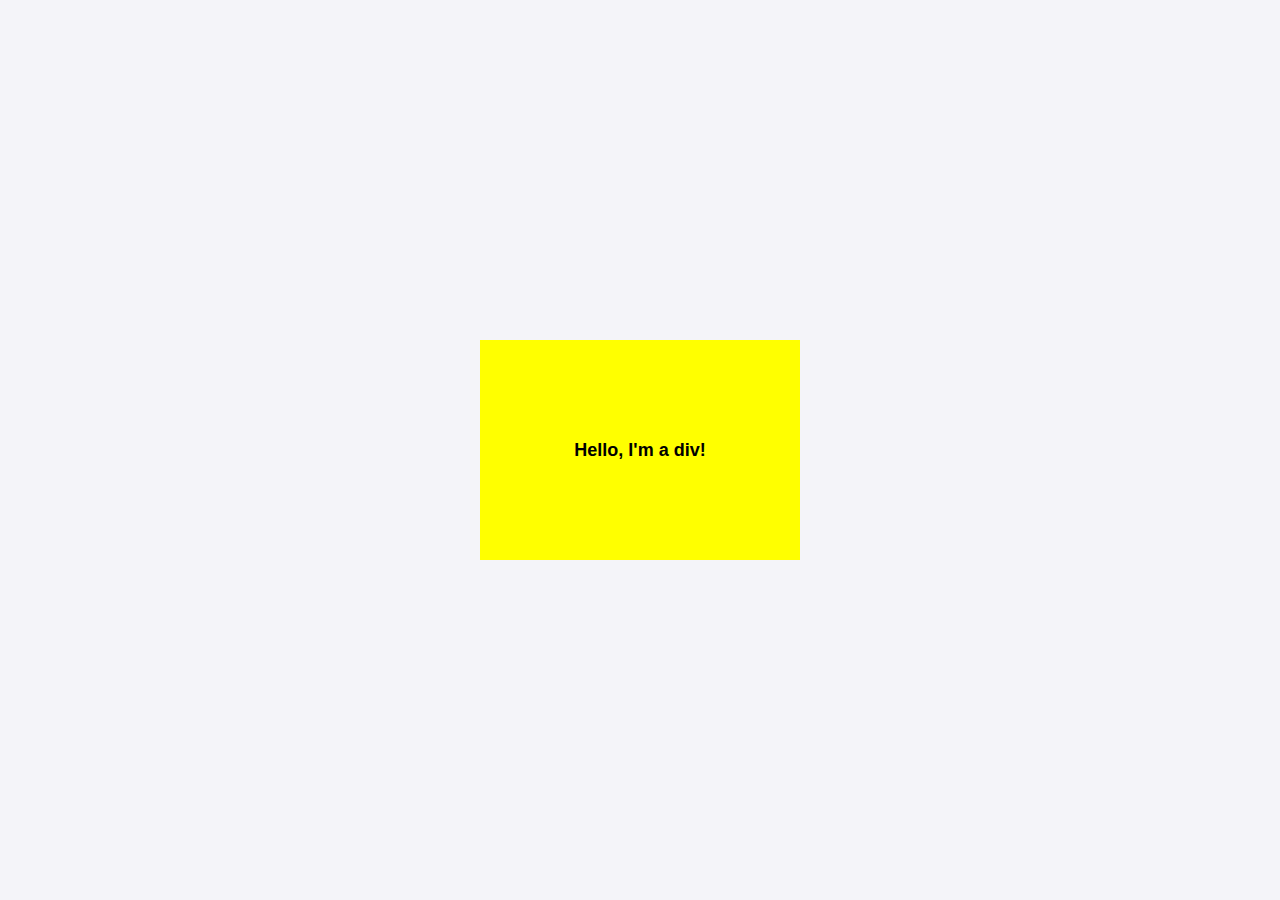
<file: index.html>
<!DOCTYPE html>
<html lang="en">
<head>
    <meta charset="UTF-8">
    <meta name="viewport" content="width=device-width, initial-scale=1.0">
    <title>Modify Div with DOM</title>
    <style>
        body {
            font-family: Arial, sans-serif;
            display: flex;
            justify-content: center;
            align-items: center;
            height: 100vh;
            margin: 0;
            background-color: #f4f4f9;
        }

        #target-div {
            display: flex;
            justify-content: center;
            align-items: center;
            background-color: lightgray;
            height: 100px;
            width: 150px;
            text-align: center;
        }
    </style>
</head>
<body>
    <div id="target-div">Hello, I'm a div!</div>

    <script>
        // Fetch the target div element
        const targetDiv = document.getElementById("target-div");

        // Change background color to yellow
        targetDiv.style.backgroundColor = "yellow";

        // Add margin of 20px
        targetDiv.style.margin = "20px";

        // Add padding of 10px
        targetDiv.style.padding = "10px";

        // Change font size to 18px
        targetDiv.style.fontSize = "18px";

        // Set font weight to bold
        targetDiv.style.fontWeight = "bold";

        // Change height to 200px
        targetDiv.style.height = "200px";

        // Change width to 300px
        targetDiv.style.width = "300px";
    </script>
</body>
</html>
</file>
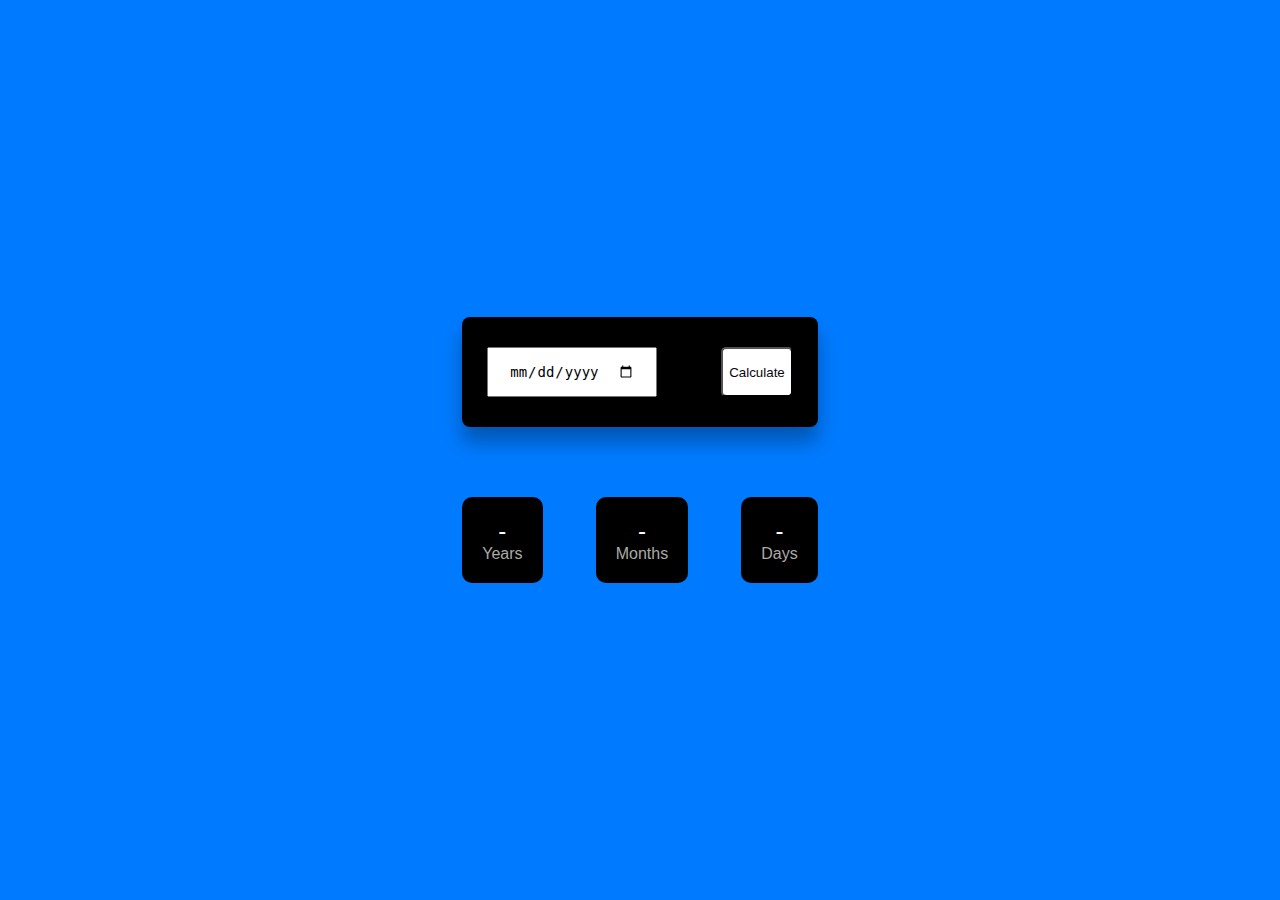
<file: Age Calculator-2/index.html>
<!DOCTYPE html>
<html lang="en">
<head>
  <meta charset="UTF-8">
  <meta name="viewport" content="width=device-width, initial-scale=1.0">
  <title>Age Calculator</title>
  <link rel="stylesheet" href="style.css">
</head>
<body>
  <div class="container">
    <div class="calculator">
      <input type="date" id="dob" placeholder="mm/dd/yyyy">
      <button onclick="calculateAge()">Calculate</button>
    </div>
    <div class="result">
      <div class="box">
        <p id="years">-</p>
        <span>Years</span>
      </div>
      <div class="box">
        <p id="months">-</p>
        <span>Months</span>
      </div>
      <div class="box">
        <p id="days">-</p>
        <span>Days</span>
      </div>
    </div>
  </div>
  <script src="script.js"></script>
</body>
</html>
</file>
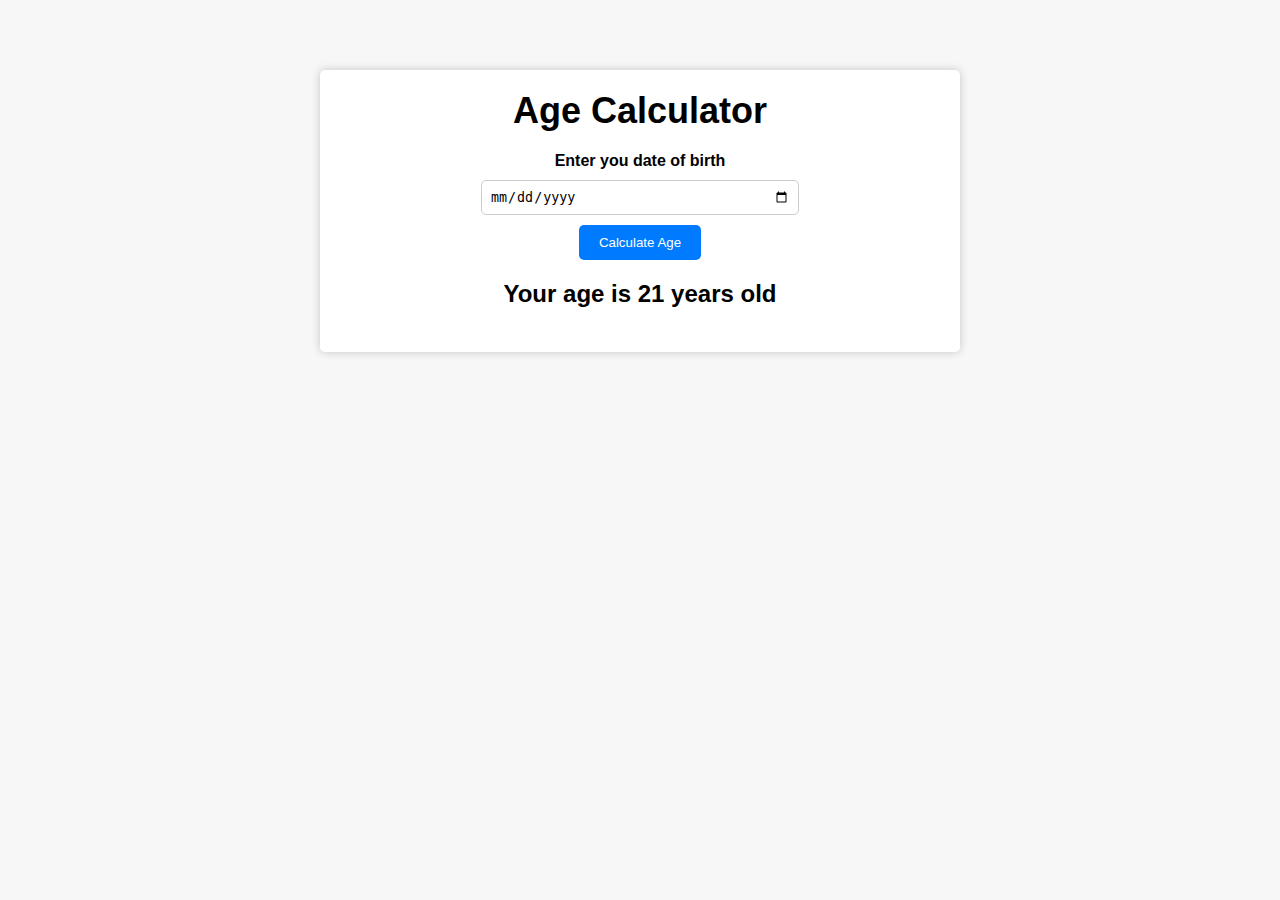
<file: Age Calculator/index.html>
<!DOCTYPE html>
<html lang="en">
<head>
    <meta charset="UTF-8">
    <meta http-equiv="X-UA-Compatible" content="IE=edge">
    <meta name="viewport" content="width=device-width, initial-scale=1.0">
    <title>Age Calculator</title>
    <link rel="stylesheet" href="style.css">
    <script src="index.js" defer></script>
</head>
<body>
    <div class="container">
        <h1>Age Calculator</h1>
        <div class="form">
            <label for="birthday">Enter you date of birth</label>
            <input type="date" id="birthday" name="birthday">
            <button id="btn">Calculate Age</button>
            <p id="result">Your age is 21 years old</p>
        </div>
    </div>

</body>
</html>
</file>
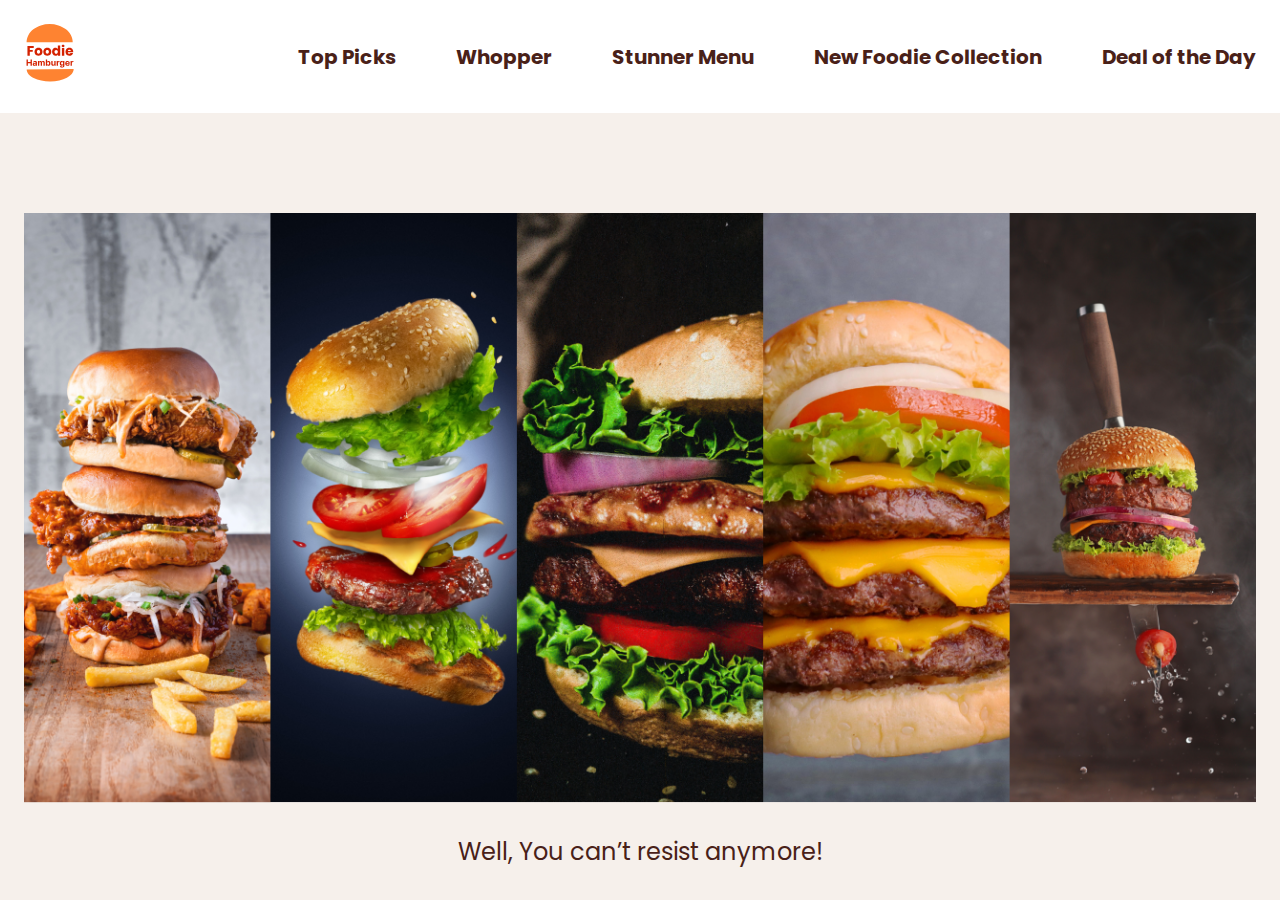
<file: Burger Project/index.html>
<!DOCTYPE html>
<html lang="en">
  <head>
    <meta charset="UTF-8" />
    <meta http-equiv="X-UA-Compatible" content="IE=edge" />
    <meta name="viewport" content="width=device-width, initial-scale=1.0" />
    <title>Foodie Hamburger</title>
    <link
      href="https://fonts.googleapis.com/css?family=Poppins:100,100italic,200,200italic,300,300italic,regular,italic,500,500italic,600,600italic,700,700italic,800,800italic,900,900italic"
      rel="stylesheet"
    />
    <link rel="stylesheet" href="style.css" />
    <script src="index.js" defer></script>
  </head>
  <body>
    <div class="main-content">
      <span id="Bottom-to-top"></span>
      <header >
        <div class="header-content">
          <div class="logo">
            <img src="./images/logo.svg" alt="logo" />
          </div>
          <div class="hamburger-menu-container">
            <div class="hamburger-menu">
              <span class="hamburger-icon">&#9776;</span>
            </div>
          </div>
          <nav>
            <span class="close-icon">&times;</span>
            <a href="#top-picks">Top Picks</a>
            <a href="#whooper">Whopper</a>
            <a href="#stunner-menu">Stunner Menu</a>
            <a href="#new-foodie-collection">New Foodie Collection</a>
            <a href="#deal-of-the-day">Deal of the Day</a>
          </nav>
        </div>
      </header>

      <main>
        <section class="hero-section">
          <div class="img-container">
            <img src="./images/hero-image.png" alt="hero-image" />
          </div>
          <p>Well, You can’t resist anymore!</p>
        </section>
        <section id="top-picks" class="section">
          <h2>Top Picks</h2>
          <div class="img-container">
            <img src="./images/burger-1.png" alt="burger-1" />
          </div>
        </section>
        <section id="whooper" class="section">
          <h2>Whopper</h2>
          <div class="img-container">
            <img src="./images/burger-2.png" alt="burger-2" />
          </div>
        </section>
        <section id="stunner-menu" class="section">
          <h2>Stunner Menu</h2>
          <div class="img-container">
            <img src="./images/burger-3.png" alt="burger-3" />
          </div>
        </section>
        <section id="new-foodie-collection" class="section">
          <h2>New Foodie Collection</h2>
          <div class="img-container">
            <img src="./images/burger-4.png" alt="burger-5" />
          </div>
        </section>
        <section id="deal-of-the-day" class="section">
          <h2>Deal of the Day</h2>
          <div class="img-container">
            <img src="./images/burger-5.png" alt="burger-5" />
          </div>
        </section>
        <footer>
          <h3 class="go-to-top"><a href="#Bottom-to-top">Go to Top </a></h3> 
          <p class="footer-text">Made with ❤️ by Gaurav Sharma</p>
        </footer>
      </main>
    </div>
  </body>
</html>
</file>
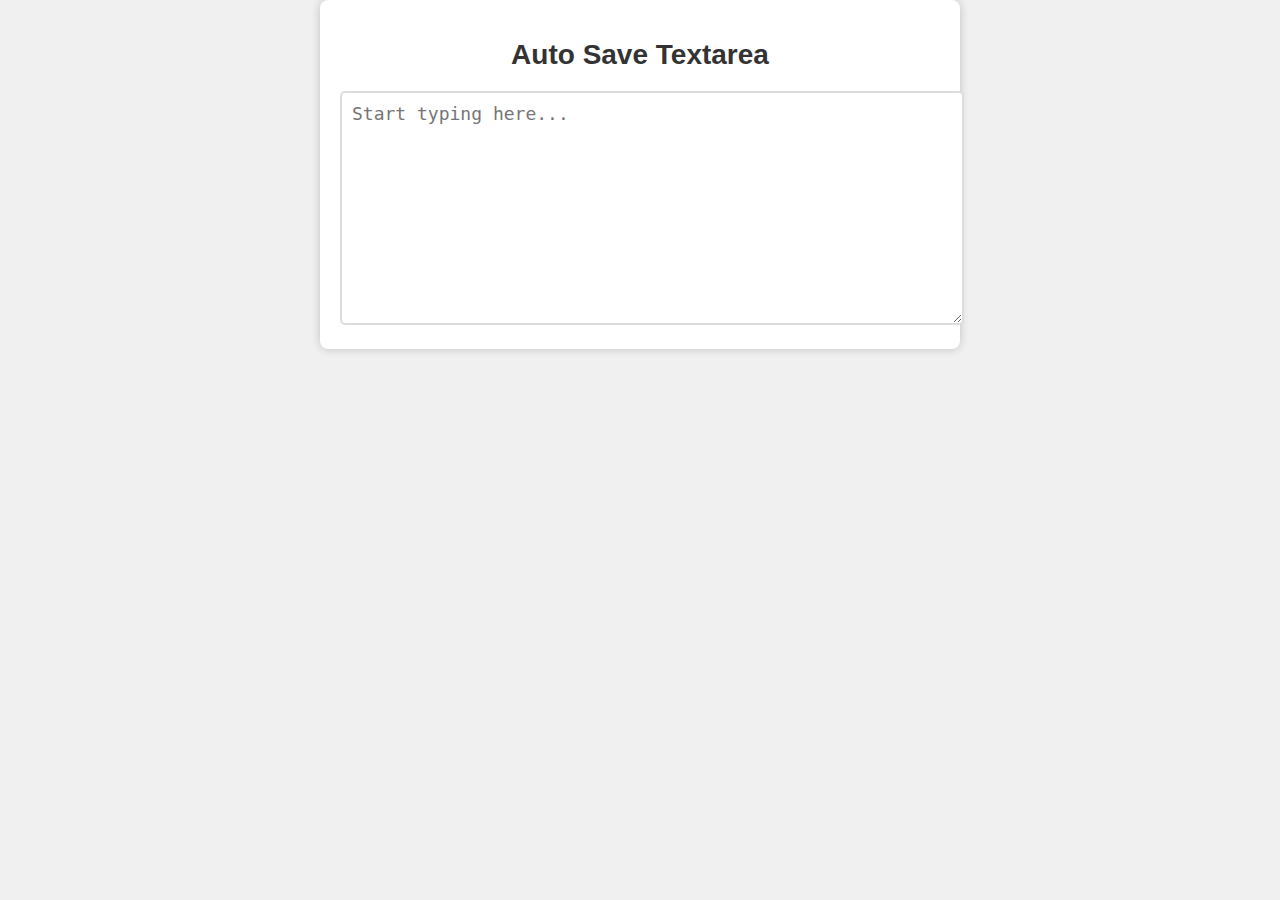
<file: card/index.html>
<!DOCTYPE html>
<html lang="en">
<head>
    <meta charset="UTF-8">
    <meta name="viewport" content="width=device-width, initial-scale=1.0">
    <title>Auto Save Textarea</title>
    <link rel="stylesheet" href="./style.css">
</head>
<body>
    <div class="container">
        <h1>Auto Save Textarea</h1>
        <textarea id="myTextarea" rows="10" cols="50" placeholder="Start typing here..."></textarea>
    </div>
    <script src="script.js"></script>
</body>
</html>
</file>
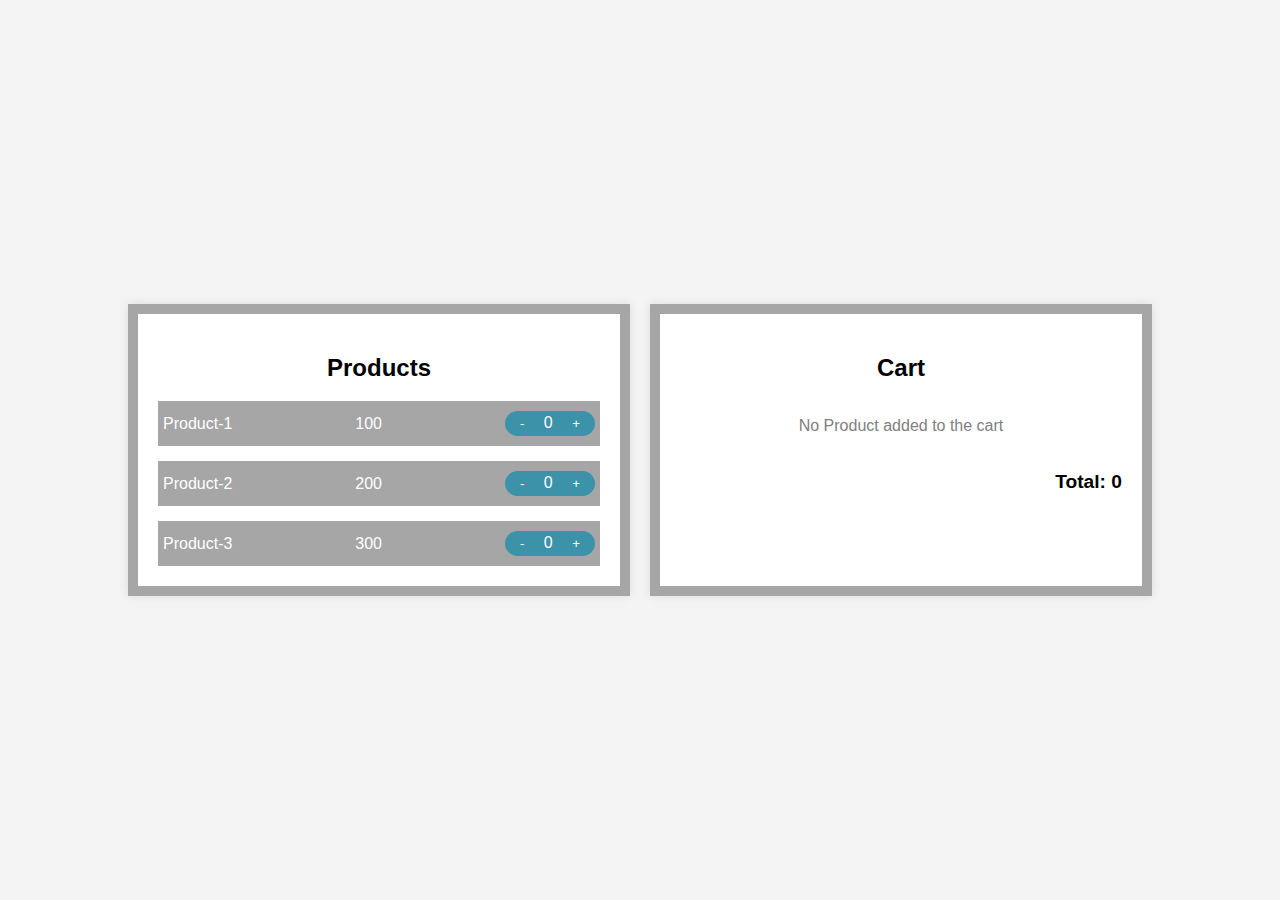
<file: Cart Product/index.html>
<!DOCTYPE html>
<html lang="en">
<head>
  <meta charset="UTF-8">
  <meta name="viewport" content="width=device-width, initial-scale=1.0">
  <title>Shopping Cart</title>
  <link rel="stylesheet" href="style.css">
</head>
<body>
  <div class="container">
    <div class="box" id="product-box">
      <h2>Products</h2>
      <div id="product-list">
        <!-- Products will be dynamically added here -->
      </div>
    </div>
    <div class="box" id="cart-box">
      <h2>Cart</h2>
      <div id="cart-list">
        <p class="empty-cart">No Product added to the cart</p>
      </div>
      <div class="total">Total: 0</div>
    </div>
  </div>
  <script src="script.js"></script>
</body>
</html>
</file>
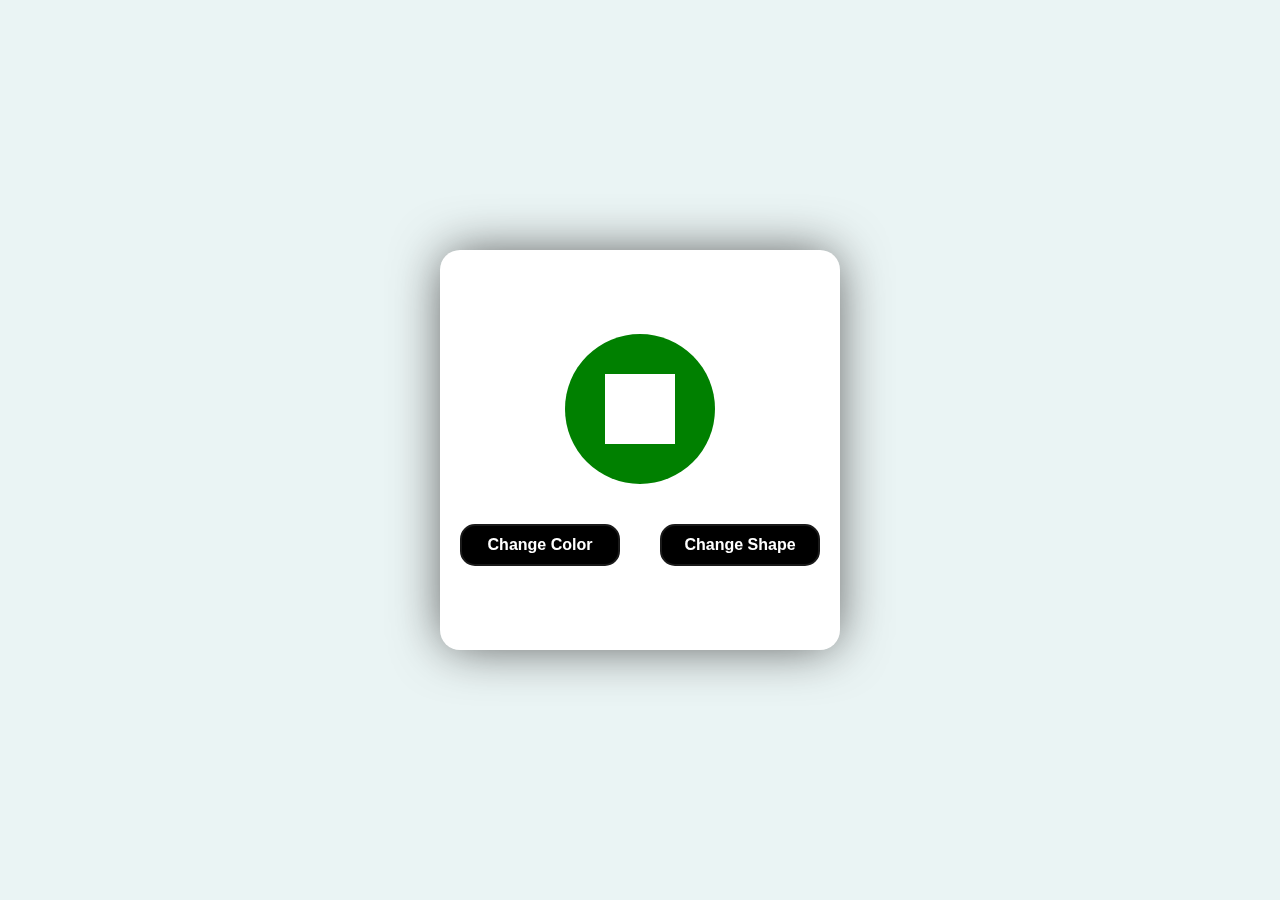
<file: Change Shape And Color/index.html>
<!DOCTYPE html>
<html lang="en">
<head>
    <meta charset="UTF-8">
    <meta name="viewport" content="width=device-width, initial-scale=1.0">
    <link rel="stylesheet" href="./style.css">
    <title>Change Color & Shape</title>
</head>
<body>
    <div class="container">
        <div class="round">
            <div id="square"></div>
        </div>
        <div class="btn">
            <button>Change Color</button>
            <button>Change Shape</button>
        </div>
    </div>

    <script src="./index.js"></script>
</body>
</html>
</file>
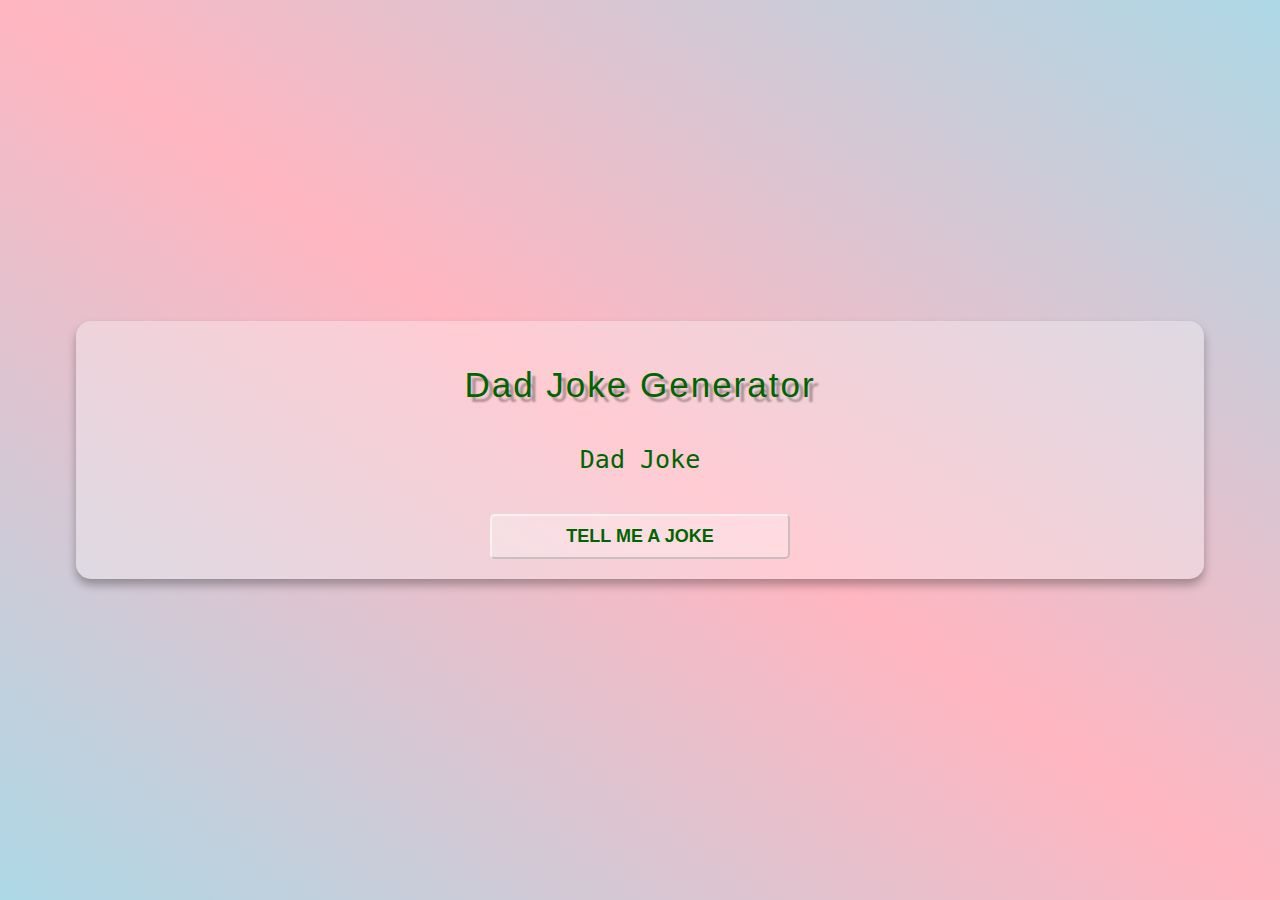
<file: Dad Joke/index.html>
<!DOCTYPE html>
<html lang="en">
<head>
    <meta charset="UTF-8">
    <meta http-equiv="X-UA-Compatible" content="IE=edge">
    <meta name="viewport" content="width=device-width, initial-scale=1.0">
    <title>Dad Jokes Generator</title>
    <link rel="stylesheet" href="style.css">
</head>
<body>
    <div class="container">
        <h1 class="heading">Dad Joke Generator</h1>
        <p class="joke" id="joke">Dad Joke</p>
        <button class="btn" id="btn">Tell me a joke</button>
    </div>
    <script src="index.js"></script>
</body>
</html>
</file>
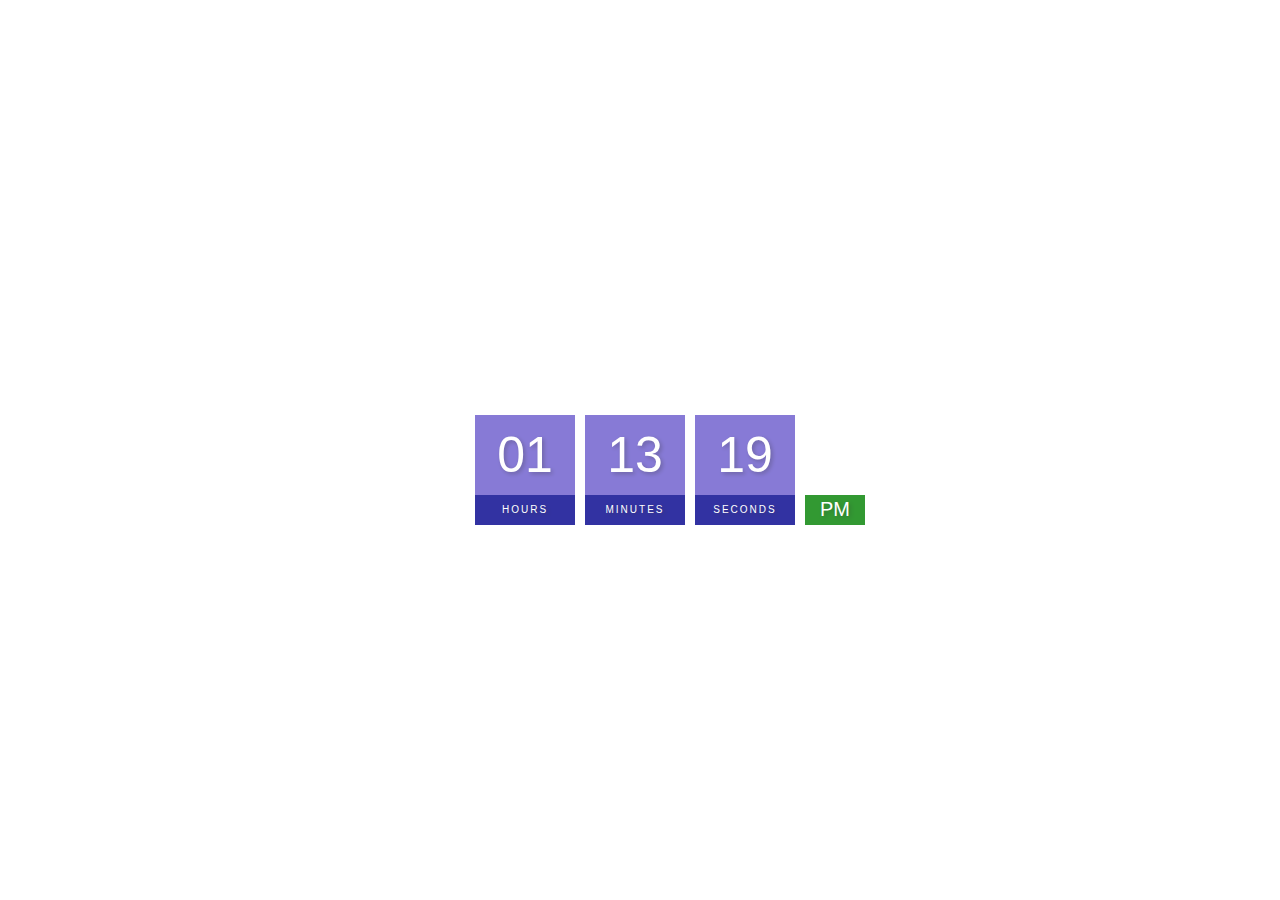
<file: Digital Clock/index.html>
<!DOCTYPE html>
<html lang="en">
  <head>
    <meta charset="UTF-8" />
    <meta http-equiv="X-UA-Compatible" content="IE=edge" />
    <meta name="viewport" content="width=device-width, initial-scale=1.0" />
    <title>Digital Clock</title>
    <link rel="stylesheet" href="style.css" />
  </head>
  <body>
    <h2>Digital Clock</h2>
    <div class="clock">
      <div>
        <span id="hour">00</span>
        <span class="text">Hours</span>
      </div>
      <div>
        <span id="minutes">00</span>
        <span class="text">Minutes</span>
      </div>
      <div>
        <span id="seconds">00</span>
        <span class="text">Seconds</span>
      </div>
      <div>
        <span id="ampm">AM</span>
      </div>
    </div>
    <script src="index.js"></script>
  </body>
</html>
</file>
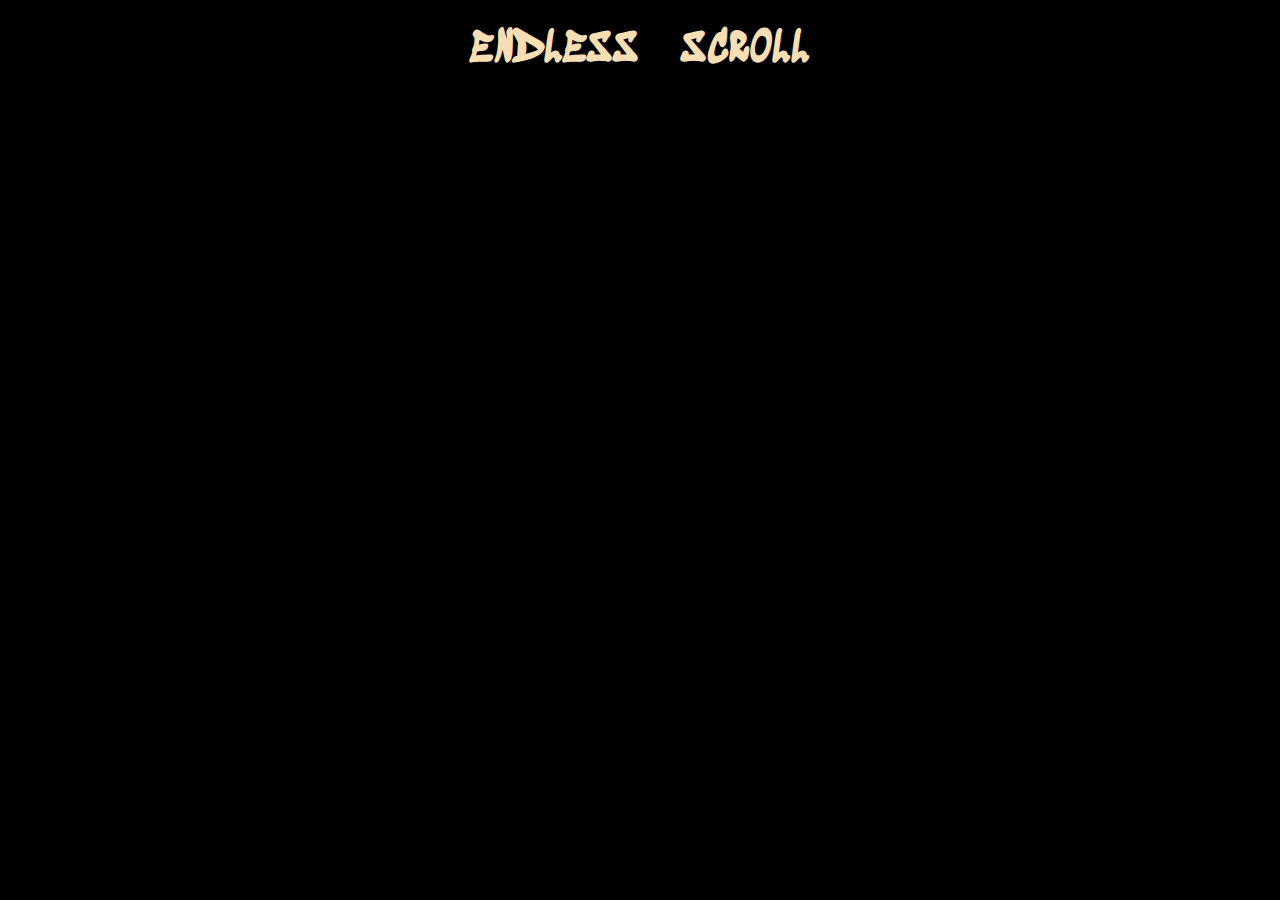
<file: EndLessScore/index.html>
<!DOCTYPE html>
<html lang="en">

<head>
    <meta charset="UTF-8">
    <meta http-equiv="X-UA-Compatible" content="IE=edge">
    <meta name="viewport" content="width=device-width, initial-scale=1.0">
    <title>Endless Scroll</title>
    <link rel="stylesheet" href="style.css">
    <script defer src="script.js"></script>
</head>

<body>
    <!-- title  -->
    <h1>ENDLESS &nbsp; SCROLL</h1>

    <!-- loader  -->
    <div class="loader" id="loader" >
        <img src="Spinner-1s-200px.svg" alt="laoding">
    </div>
    <!-- image container -->
    <div class="img-container" id="img-container">
    </div>
    <!-- for loader  -->
    <script>
        window.onload=function()
        {
        document.getElementById('loader').style.display='none'
    }
    </script>
</body>

</html>
</file>
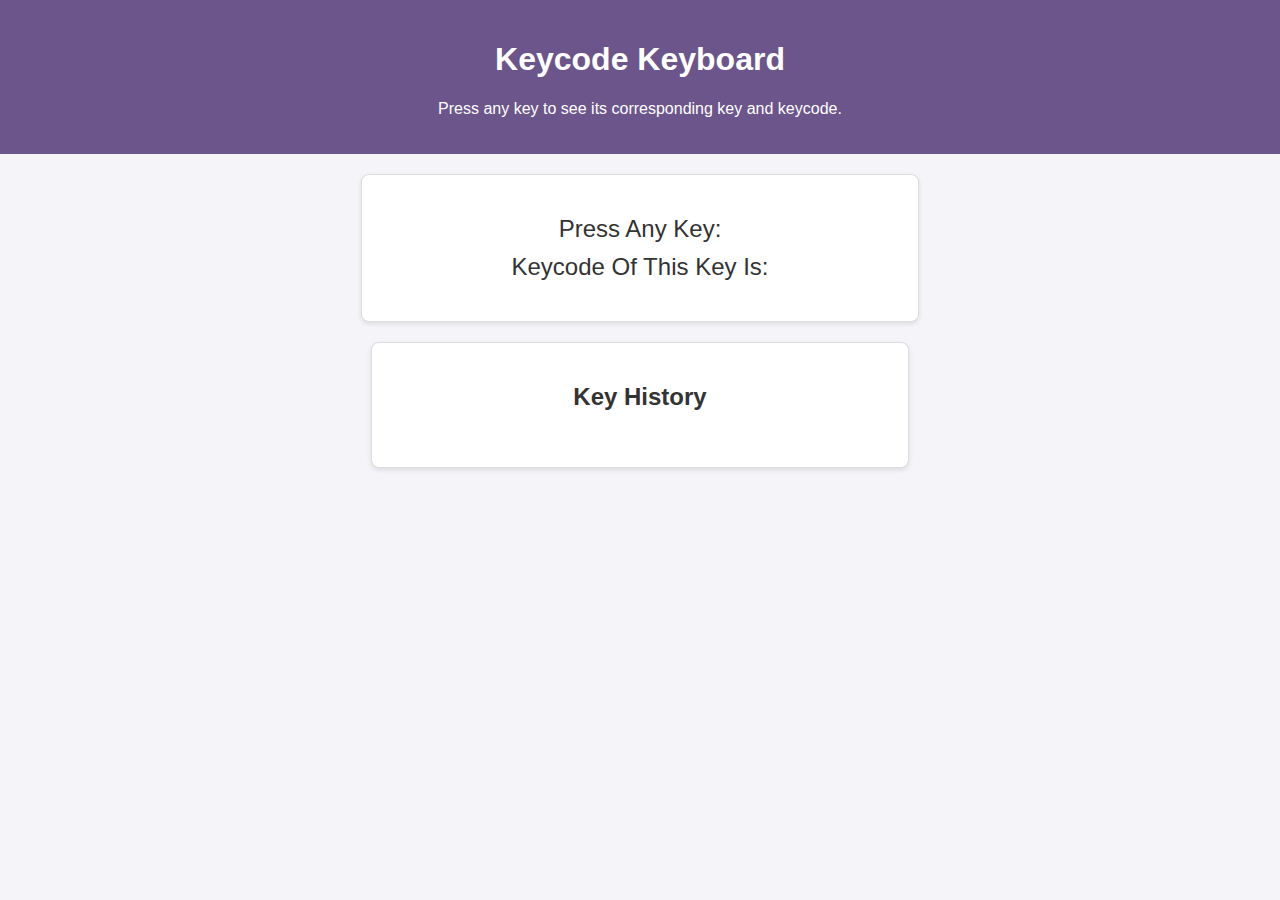
<file: KeyCode KeyBord/index.html>
<!DOCTYPE html>
<html lang="en">
<head>
    <meta charset="UTF-8">
    <meta name="viewport" content="width=device-width, initial-scale=1.0">
    <title>Document</title>

    <link rel="stylesheet" href="style.css">
   
</head>
<body>
    
    <header>
        <h1>Keycode Keyboard</h1>
        <p>Press any key to see its corresponding key and keycode.</p>
      </header>
      <main>
        <div class="display">
          <div class="key"> Press Any Key: <span id="key"></span></div>
          <div class="keycode">Keycode Of This Key Is: <span id="keycode"></span></div>
        </div>
        <div class="history">
          <h2>Key History</h2>
          <ul id="history-list"></ul>
        </div>
      </main>
      <script src="index.js"></script>
</body>
</html>
</file>
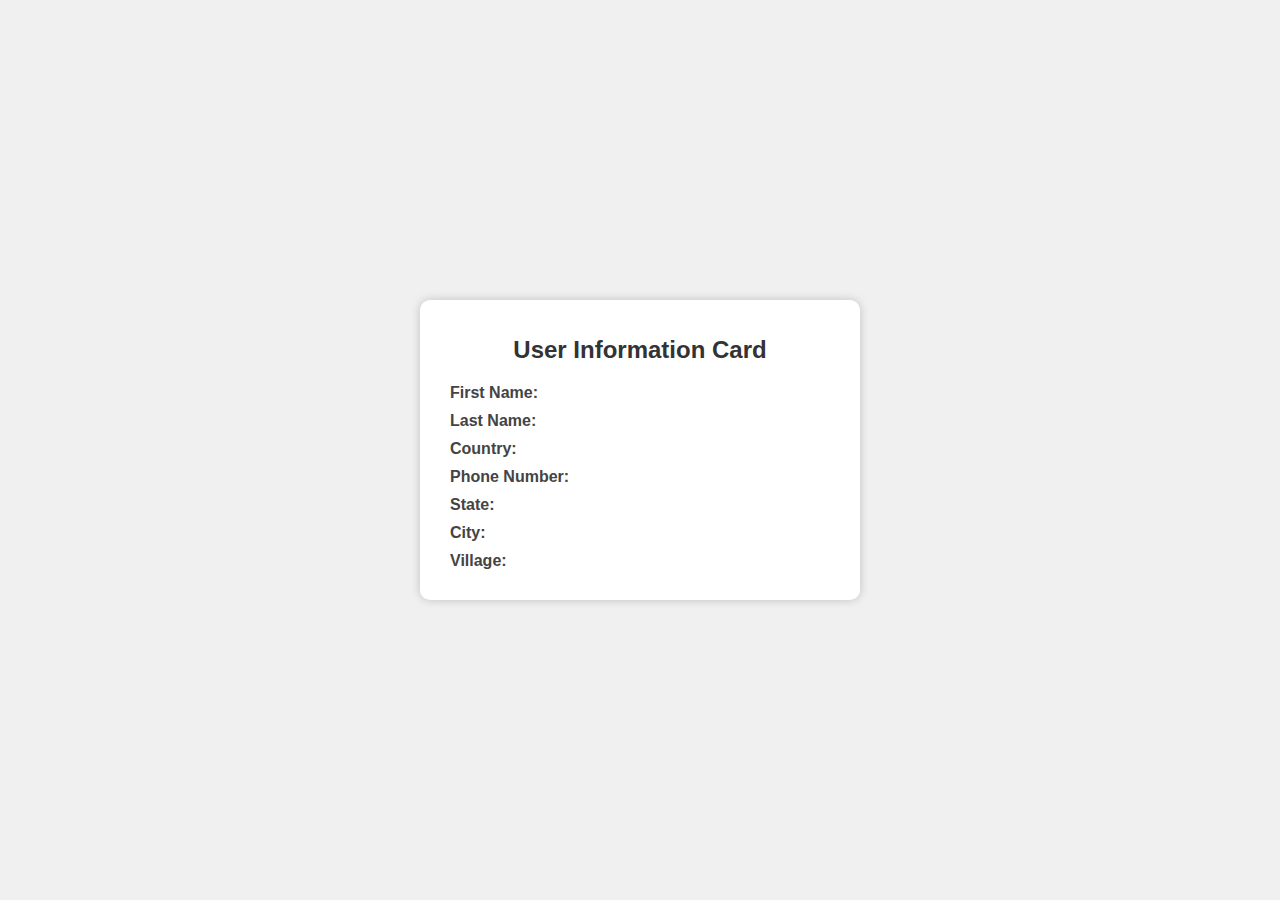
<file: local storage/index.html>
<!DOCTYPE html>
<html lang="en">
<head>
    <meta charset="UTF-8">
    <meta name="viewport" content="width=device-width, initial-scale=1.0">
    <link rel="stylesheet" href="style.css">
    <title>User Information Card</title>
</head>
<body>
    <div class="container">
        <div id="info-card">
            <h1>User Information Card</h1>
            <div id="user-info">
                <div class="field">
                    <span class="label">First Name:</span>
                    <span id="first-name"></span>
                </div>
                <div class="field">
                    <span class="label">Last Name:</span>
                    <span id="last-name"></span>
                </div>
                <div class="field">
                    <span class="label">Country:</span>
                    <span id="country"></span>
                </div>
                <div class="field">
                    <span class="label">Phone Number:</span>
                    <span id="phone-number"></span>
                </div>
                <div class="field">
                    <span class="label">State:</span>
                    <span id="state"></span>
                </div>
                <div class="field">
                    <span class="label">City:</span>
                    <span id="city"></span>
                </div>
                <div class="field">
                    <span class="label">Village:</span>
                    <span id="village"></span>
                </div>
            </div>
        </div>
    </div>

    <script src="script.js"></script>
</body>
</html>
</file>
<file: Age Calculator-2/style.css>
body {
    font-family: Arial, sans-serif;
    margin: 0;
    padding: 0;
    display: flex;
    justify-content: center;
    align-items: center;
    height: 100vh;
    background-color: #007bff;
    color: #fff;
  }
  
  .container {
    text-align: center;
  
      
  }
  
  .calculator {
    display: inline-flex;
    background: #000;
    padding: 30px 25px;
    border-radius: 8px;
    gap: 64px;
    border-radius: 8px;
      box-shadow: 0 15px 20px rgba(0, 0, 0, 0.3);
      margin-bottom: 50px
      
  }
  
  input[type="date"] {
    width: 60%;
    padding: 0 20px;
    font-size: 14px;
  }
  
  
  button {
    height: 50px;
    background-color: #ffffff;
    color: #080808;
    font-weight: 500;
    border-radius: 5px;
    cursor: pointer;
  }
  
  .result {
    margin-top: 20px;
    display: flex;
    justify-content: space-between;
    gap: 20px;
  }
  
  .box {
    background: #000;
    padding: 20px;
    border-radius: 10px;
    text-align: center;
  }
  
  .box p {
    font-size: 24px;
    margin: 0;
  }
  
  .box span {
    font-size: 16px;
    color: #aaa;
  }
</file>
<file: Age Calculator/style.css>
body {
    margin: 0;
    padding: 20px;
    font-family: "Montserrat", sans-serif;
    background-color: #f7f7f7;
  }
  
  .container {
    background-color: white;
    box-shadow: 0 0 10px rgba(0, 0, 0, 0.2);
    padding: 20px;
    max-width: 600px;
    margin: 0 auto;
    border-radius: 5px;
    margin-top: 50px;
  }
  
  h1 {
    font-size: 36px;
    text-align: center;
    margin-top: 0;
    margin-bottom: 20px;
  }
  
  .form {
    display: flex;
    flex-direction: column;
    align-items: center;
  }
  
  label {
    font-weight: bold;
    margin-bottom: 10px;
  }
  
  input {
    padding: 8px;
    border: 1px solid #ccc;
    border-radius: 5px;
    width: 100%;
    max-width: 300px;
  }
  
  button {
    background-color: #007bff;
    color: white;
    border: none;
    padding: 10px 20px;
    border-radius: 5px;
    margin-top: 10px;
    cursor: pointer;
    transition: background-color 0.3s ease;
  }
  
  button:hover {
    background-color: #0062cc;
  }
  
  #result {
    margin-top: 20px;
    font-size: 24px;
    font-weight: bold;
  }
</file>
<file: Burger Project/style.css>
* {
    box-sizing: border-box;
  }
  
  body {
    margin: 0;
    background-color: #f6f0eb;
    font-family: 'Poppins', sans-serif;
  }
  
  .main-content {
    overflow-x: hidden;
    height: 100vh;
    scroll-behavior: smooth;
  }
  
  a {
    text-decoration-line: none;
    color: inherit;
  }
  
  header {
    background-color: #fff;
    padding: 24px;
  }
  
  .header-content {
    max-width: 1290px;
    display: flex;
    align-items: center;
    justify-content: space-between;
    margin: 0 auto;
  }
  
  nav {
    display: flex;
    /* gap: 60px; */
  }
  
  nav a {
    font-weight: 700;
    font-size: 20px;
    color: #492118;
  }
  
  nav a + a {
    margin-left: 60px;
  }
  
  .logo {
    width: 50px;
  }
  
  img {
    width: 100%;
  }
  
  main {
    padding: 0 24px;
  }
  
  .hero-section {
    margin-top: 100px;
  }
  
  .img-container {
    max-width: 1290px;
    margin: 0 auto;
  }
  
  .hero-section p {
    color: #492118;
    text-align: center;
    font-size: 24px;
  }
  
  .section {
    margin-top: 120px;
  }
  .section .img-container {
    max-width: 960px;
  }
  
  .section h2 {
    font-weight: 700;
    font-size: 48px;
    color: #492118;
    text-align: center;
  }
  
  .go-to-top {
    text-align: right;
    max-width: 960px;
    margin: 0 auto;
    font-size: 32px;
    margin-top: 80px;
  }
  
  .go-to-top a {
    text-decoration-line: underline;
  }
  
  .footer-text {
    text-align: center;
    color: #858585;
    font-size: 24px;
    margin-top: 64px;
  }
  
  .close-icon {
    position: absolute;
    top: 8px;
    right: 12px;
    cursor: pointer;
    display: none;
  }
  
  .hamburger-menu-container {
    overflow: hidden;
    position: relative;
    width: 40px;
    height: 40px;
    display: none;
  }
  
  .hamburger-menu {
    width: 100px;
    height: 100px;
    border-radius: 50%;
    position: absolute;
    top: -64px;
    right: -58px;
    background-color: white;
    cursor: pointer;
  }
  
  .hamburger-icon {
    font-size: 16px;
    position: absolute;
    bottom: 10px;
    left: 20px;
  }
  
  @media (max-width: 1200px) {
    nav a {
      font-size: 16px;
    }
  
    nav a + a {
      margin-left: 48px;
    }
  
    header {
      padding: 16px 24px;
    }
  }
  
  @media (max-width: 960px) {
    nav a {
      font-size: 12px;
    }
  
    nav a + a {
      margin-left: 32px;
    }
  
    .hero-section {
      margin-top: 32px;
    }
  
    .section {
      margin-top: 42px;
    }
  
    .hero-section p {
      font-size: 10px;
    }
  
    .section h2 {
      font-size: 14px;
    }
  }
  .go-to-top {
    cursor: pointer;
  }
  
  @media (max-width: 768px) {
    header {
      background-color: #f6f0ebb7;
      backdrop-filter: blur(8px);
      position: sticky;
      top: 0;
      padding: 8px 24px;
    }
  
    .header-content {
      min-height: 40px;
    }
  
    nav {
      position: absolute;
      background: rgba(255, 255, 255, 0.9);
      flex-direction: column;
      padding: 24px;
      right: -200px;
      top: 16px;
      transition: right 0.25s ease-in-out;
      /* display: none; */
    }
  
    nav a + a {
      margin: 0;
      margin-top: 16px;
    }
  
    .close-icon,
    .hamburger-menu-container {
      display: block;
    }
  
    .menu-open nav {
      /* display: flex; */
      right: 24px;
    }
    .menu-open .hamburger-menu-container {
      display: none;
    }
  
    .go-to-top {
      font-size: 12px;
      margin-top: 40px;
      cursor: pointer;
    }
  
    .footer-text {
      font-size: 10px;
      margin-top: 32px;
    }
  
    .logo {
      width: 30px;
    }
  }
</file>
<file: card/style.css>
body {
    font-family: 'Segoe UI', Tahoma, Geneva, Verdana, sans-serif;
    background-color: #f0f0f0;
    margin: 0;
    padding: 0;
}

.container {
    max-width: 600px;
    margin: 0 auto;
    padding: 20px;
    background-color: #fff;
    border-radius: 8px;
    box-shadow: 0px 0px 10px rgba(0, 0, 0, 0.2);
    text-align: center;
}

h1 {
    color: #333;
    font-size: 28px;
    margin-bottom: 20px;
}

textarea {
    width: 100%;
    padding: 10px;
    font-size: 18px;
    border: 2px solid #ddd;
    border-radius: 5px;
    resize: vertical;
    min-height: 200px;
}

textarea:focus {
    border-color: #007bff;
    box-shadow: 0px 0px 5px rgba(0, 123, 255, 0.5);
}
</file>
<file: Cart Product/style.css>
body {
    font-family: Arial, sans-serif;
    margin: 0;
    padding: 0;
    display: flex;
    justify-content: center;
    align-items: center;
    height: 100vh;
    background-color: #f4f4f4;
  }
  
  .container {
    display: flex;
    width: 80%;
    gap: 20px;
  }
  
  .box {
    flex: 1;
    color: white;
    background: white;
    padding: 20px;
    box-shadow: 0 0 10px rgba(0, 0, 0, 0.1);
    border: 10px solid #a6a6a6;
  }
  
  #product-list, #cart-list {
    display: flex;
    flex-direction: column;
    gap: 15px;
  }
  
  .product, .cart-item {
    display: flex;
    justify-content: space-between;
    align-items: center;
    padding: 10px 5px;
    background-color: #a6a6a6;

  }
  
  .product button, .cart-item button {
    padding: 5px 10px;
    margin: 0 5px;
    border: none;
    /* background-color: #007bff;  */
    background: transparent;
    color: white;
    border-radius: 4px;
    cursor: pointer;
  }
  
  .product button:hover, .cart-item button:hover {
    /* background-color: #0056b3; */
    background: transparent;
  }
  
  .total {
    margin-top: 20px;
    color: black;
    font-size: 1.2em;
    font-weight: bold;
    float: right;
  }
  
  .empty-cart {
    text-align: center;
    font-size: 1em;
    color: gray;
  }
  
  div#product-box h2 , div#cart-box h2 {
   color: black;
    display: flex;
    justify-content: center;
}
.btn-container {
    background: #3b92a9;
    border-radius: 20px;
}
</file>
<file: Change Shape And Color/style.css>
*{
  margin: 0;
  padding: 0;
  box-sizing: border-box;
}
body{
  width: 100%;
  height: 100vh;
  display: flex;
  justify-content: center;
  align-items: center;
  background-color: rgb(234,244,244);
}
.round{
  width: 150px;
  height: 150px;
  background-color: green;
  border-radius: 50%;
  display: flex;
  justify-content: center;
  align-items: center;
}
.container{
  /* border: 2px solid green; */
  width: 400px;
  height: 400px;
  box-shadow: 0px 0px 51px -5px rgba(77,77,77,1);
  display: flex;
  justify-content: center;
  align-items: center;
  flex-direction: column;
  gap: 40px;
  border-radius: 20px;
  background-color: white;
}
#square{
  width: 70px;
  height: 70px;
  background-color: white;
}
#round{
  width: 70px;
  height: 70px;
  border-radius: 50%;
  background-color: white;
}
#diamond{
  width: 70px;
  height: 70px;
  background-color: white;
  clip-path: polygon(50% 0%, 100% 50%, 50% 100%, 0% 50%);
}
#triangle{
  width: 70px;
  height: 70px;
  background-color: white;
  clip-path: polygon(50% 0%, 0% 100%, 100% 100%);
}
#arrow{
  width: 70px;
  height: 70px;
  background-color: white;
  clip-path: polygon(40% 0%, 40% 20%, 100% 20%, 100% 80%, 40% 80%, 40% 100%, 0% 50%);
}
#frame{
  width: 70px;
  height: 70px;
  background-color: white;
  clip-path: polygon(0% 0%, 0% 100%, 25% 100%, 25% 25%, 75% 25%, 75% 75%, 25% 75%, 25% 100%, 100% 100%, 100% 0%); 
}
#star{
  width: 70px;
  height: 70px;
  background-color: white;
  clip-path: polygon(50% 0%, 61% 35%, 98% 35%, 68% 57%, 79% 91%, 50% 70%, 21% 91%, 32% 57%, 2% 35%, 39% 35%);
}
#cross{
  width: 70px;
  height: 70px;
  background-color: white;
  clip-path: polygon(20% 0%, 0% 20%, 30% 50%, 0% 80%, 20% 100%, 50% 70%, 80% 100%, 100% 80%, 70% 50%, 100% 20%, 80% 0%, 50% 30%);
}
#left-point{
  width: 70px;
  height: 70px;
  background-color: white;
  clip-path: polygon(25% 0%, 100% 1%, 100% 100%, 25% 100%, 0% 50%);
}
#right-point{
  width: 70px;
  height: 70px;
  background-color: white;
  clip-path: polygon(0% 0%, 75% 0%, 100% 50%, 75% 100%, 0% 100%);
}
#parallal{
  width: 70px;
  height: 70px;
  background-color: white;
  clip-path: polygon(25% 0%, 100% 0%, 75% 100%, 0% 100%);
}
#cheg{
  width: 70px;
  height: 70px;
  background-color: white;
  clip-path: polygon(75% 0%, 100% 50%, 75% 100%, 0% 100%, 25% 50%, 0% 0%);
}

button {
appearance: none;
background-color: #000000;
border: 2px solid #1A1A1A;
border-radius: 15px;
box-sizing: border-box;
color: #FFFFFF;
cursor: pointer;
display: inline-block;
font-family: Roobert,-apple-system,BlinkMacSystemFont,"Segoe UI",Helvetica,Arial,sans-serif,"Apple Color Emoji","Segoe UI Emoji","Segoe UI Symbol";
font-size: 16px;
font-weight: 600;
  padding: 10px;
text-align: center;
text-decoration: none;
transition: all 300ms cubic-bezier(.23, 1, 0.32, 1);
user-select: none;
-webkit-user-select: none;
touch-action: manipulation;
width: 40%;
will-change: transform;
}

button:disabled {
pointer-events: none;
}

button:hover {
box-shadow: rgba(0, 0, 0, 0.25) 0 8px 15px;
transform: translateY(-2px);
}

button:active {
box-shadow: none;
transform: translateY(0);
}
.btn{
  width: 100%;
  display: flex;
  justify-content: space-around;
  flex-wrap: wrap;
}
</file>
<file: Dad Joke/style.css>
body{
    margin: 0;
    background: linear-gradient(to left bottom, lightblue, lightpink, lightblue);
    min-height: 100vh;
    display: flex;
    justify-content: center;
    align-items: center;
    font-family: monospace;
}

.container{
    background-color: rgba(255,255,255,.3);
    padding: 20px;
    box-shadow: 0 6px 10px rgba(0,0,0,.3);
    border-radius: 15px;
    width: 85%;
    text-align: center;
    color: darkgreen;
}

.heading{
    font-size: 35px;
    font-weight: 200;
    font-family: Impact, Haettenschweiler, 'Arial Narrow Bold', sans-serif;
    text-shadow: 5px 5px 2px rgba(0,0,0,.3);
    letter-spacing: 2px;
}

.joke{
    font-size: 25px;
    font-weight: 500;
    margin: 40px
}

.btn{
    font-size: 18px;
    font-weight: 700;
    border-radius: 5px;
    cursor: pointer;
    padding: 10px;
    background-color: rgba(255,255,255,.3);
    border-color: rgba(255,255,255,.6);
    text-transform: uppercase;
    width: 300px;
    color: darkgreen;
}

.btn:hover{
    background-color: rgba(255,255,255,.5);
    box-shadow: 0 4px 4px rgba(0,0,0,.3);
    transition: all 300ms ease;
}
</file>
<file: Digital Clock/style.css>
body {
    margin: 0;
    font-family: sans-serif;
    display: flex;
    flex-direction: column;
    align-items: center;
    height: 100vh;
    justify-content: center;
    background: url("https://images.unsplash.com/photo-1499002238440-d264edd596ec?ixlib=rb-1.2.1&ixid=MnwxMjA3fDB8MHxwaG90by1wYWdlfHx8fGVufDB8fHx8&auto=format&fit=crop&w=1470&q=80");
    background-size: cover;
    overflow: hidden;
  }
  
  h2 {
    text-transform: uppercase;
    letter-spacing: 4px;
    font-size: 14px;
    text-align: center;
    color: white;
  }
  
  .clock {
    display: flex;
  }
  
  .clock div {
    margin: 5px;
    position: relative;
  }
  
  .clock span {
    width: 100px;
    height: 80px;
    background: slateblue;
    opacity: 0.8;
    color: white;
    display: flex;
    justify-content: center;
    align-items: center;
    font-size: 50px;
    text-shadow: 2px 2px 4px rgba(0, 0, 0, 0.3);
  }
  
  .clock .text {
    height: 30px;
    font-size: 10px;
    text-transform: uppercase;
    letter-spacing: 2px;
    background: darkblue;
    opacity: 0.8;
  }
  
  .clock #ampm {
    bottom: 0;
    position: absolute;
    width: 60px;
    height: 30px;
    font-size: 20px;
    background: green;
  }
</file>
<file: EndLessScore/style.css>
@import url('https://fonts.googleapis.com/css2?family=Dosis:wght@300&family=Sedgwick+Ave+Display&display=swap');

html {
    box-sizing: border-box;
}

body {
    margin: 0;
    font-family: 'Sedgwick Ave Display', cursive;
    background-color: whitesmoke;
}

h1 {
    text-align: center;
    margin-top: 25px;
    margin-bottom: 45px;
    font-size: 40px;
    letter-spacing: 1px;
    /* reflection */
    /* -webkit-box-reflect: below 0px linear-gradient(to bottom,rgba(0,0,0,0.0),rgba(0,0,0,0.4)); */
}

.loader {
    position: fixed;
    inset: 0;
    background: rgba(255, 255, 255, 0.8);
}

.loader img {
    position: fixed;
    top: 40%;
    left: 45%;
}

.img-container {
    margin: 10px 30%;
}

.img-container img {
    width: 100%;
    margin-top: 5px;
    border-right: 2px solid darkblue;
    border-left: 2px solid #FF2201;
}

/* media query */

@media screen and (max-width:600px) {
    h1 {
        font-size: 20px;
    }
    .img-container {
        margin: 10px;
    }
}
body {
    background: black;
    color: wheat;
}
</file>
<file: KeyCode KeyBord/style.css>
body {
    font-family: Arial, sans-serif;
    margin: 0;
    padding: 0;
    text-align: center;
    background-color: #f4f4f9;
    color: #333;
  }
  
  header {
    padding: 20px;
    background: #6b558a;
    color: white;
    /* width: 7rem;
    justify-content: center;
    align-items: center;
    align-content: center;
  } */

  }
  
  main {
    margin: 20px;
  }
  
  .display {
    margin: 20px auto;
    padding: 30px;
    background: #fff;
    border: 1px solid #ddd;
    border-radius: 8px;
    width: 40%;
    box-shadow: 0 2px 5px rgba(0, 0, 0, 0.1);
  }
  
  .display .key, .display .keycode {
    font-size: 1.5rem;
    margin: 10px 0;
  }
  
  .history {
    margin: 20px auto;
    padding: 20px;
    background: #fff;
    border: 1px solid #ddd;
    border-radius: 8px;
    width: 40%;
    box-shadow: 0 2px 5px rgba(0, 0, 0, 0.1);
  }
  
  .history ul {
    list-style: none;
    padding: 0;
    max-height: 200px;
    overflow-y: auto;
  }
  
  .history ul li {
    padding: 5px;
    border-bottom: 1px solid #ddd;
  }
</file>
<file: local storage/style.css>
body {
    font-family: Arial, sans-serif;
    background-color: #f0f0f0;
    margin: 0;
    padding: 0;
    display: flex;
    justify-content: center;
    align-items: center;
    height: 100vh;
}

.container {
    background-color: #fff;
    border-radius: 10px;
    box-shadow: 0 0 10px rgba(0, 0, 0, 0.2);
    padding: 20px;
    max-width: 400px;
    width: 100%;
}

h1 {
    font-size: 24px;
    color: #333;
    margin-bottom: 20px;
    text-align: center;
}

#info-card {
    text-align: center;
}

.field {
    display: flex;
    justify-content: space-between;
    margin-bottom: 10px;
}

.label {
    font-weight: bold;
    color: #555;
    flex: 1;
}

#user-info span {
    flex: 2;
    color: #444;
    text-align: left;
    padding-left: 10px;
}
</file>
